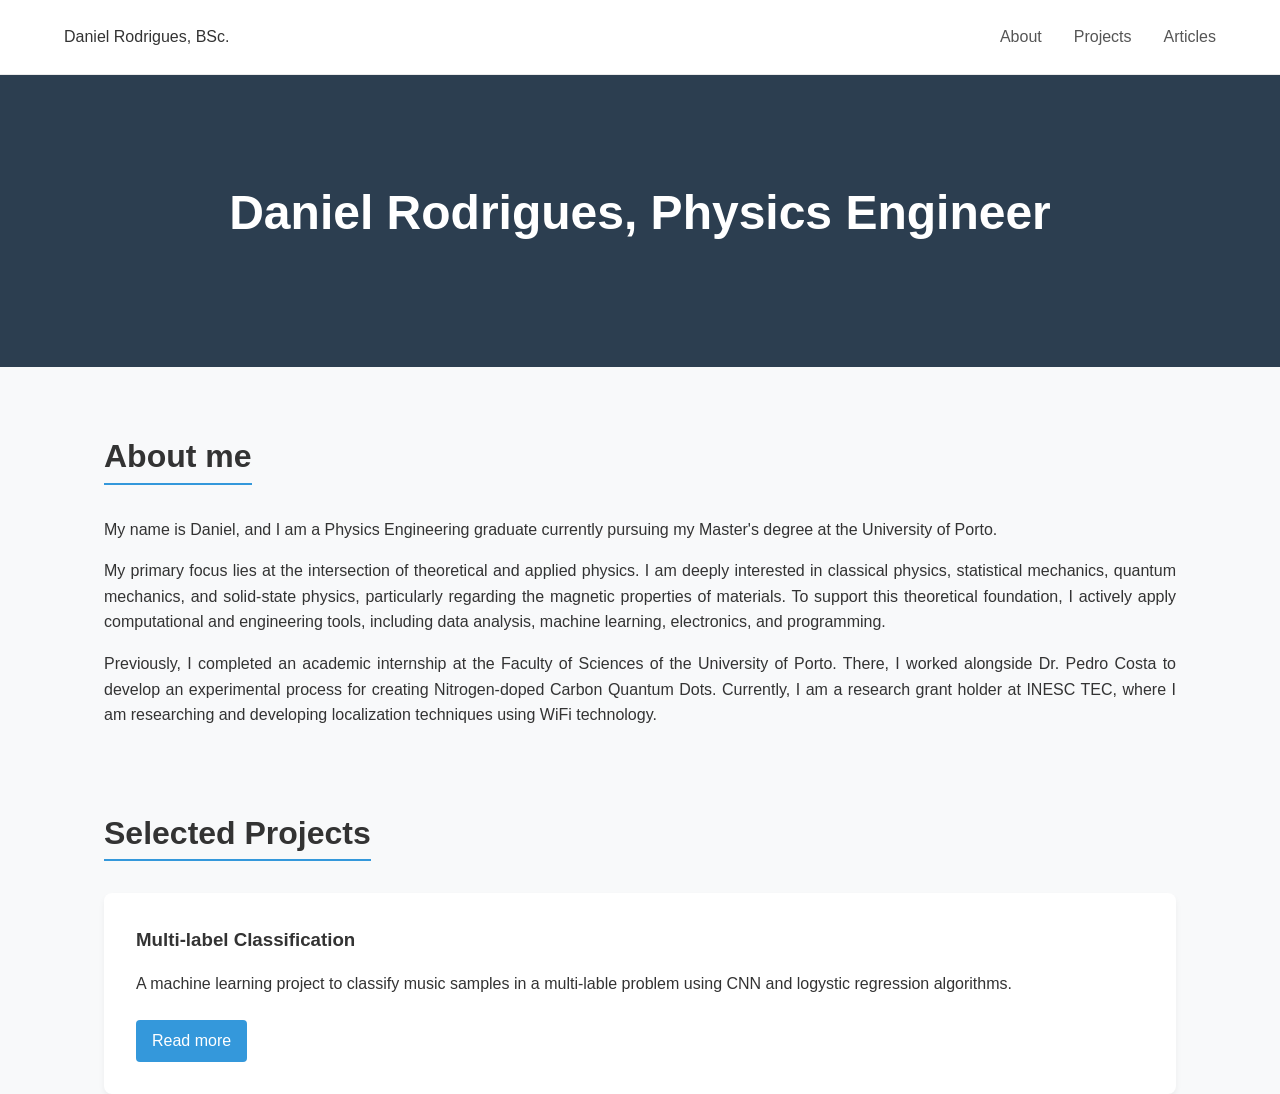
<file: index.html>
<!DOCTYPE html>
<html lang="en">
<head>
    <meta charset="UTF-8">
    <meta name="viewport" content="width=device-width, initial-scale=1.0">
    <title>Physics Portfolio</title>
    <link rel="stylesheet" href="style.css"> </head>
<body>

    <nav class="navbar">
        <div>Daniel Rodrigues, BSc.</div>
        <ul class="nav-links">
            <li><a href="#about">About</a></li>
            <li><a href="#projects">Projects</a></li>
            <li><a href="#articles">Articles</a></li>
        </ul>
    </nav>

    <header class="hero">
        <div class="hero-content">
            <h1>Daniel Rodrigues, Physics Engineer</h1>
        </div>
    </header>

    <section class="normal_sec" id="about">
        <h2> About me</h2>
        <p>My name is Daniel, and I am a Physics Engineering graduate currently pursuing my Master's degree at the University of Porto.</p>
        <p>My primary focus lies at the intersection of theoretical and applied physics. I am deeply interested in classical physics, 
            statistical mechanics, quantum mechanics, and solid-state physics, particularly regarding the magnetic properties of 
            materials. To support this theoretical foundation, I actively apply computational and engineering tools, including 
            data analysis, machine learning, electronics, and programming.
        </p>
        <p>Previously, I completed an academic internship at the Faculty of Sciences of the University of Porto. There, I worked
             alongside Dr. Pedro Costa to develop an experimental process for creating Nitrogen-doped Carbon Quantum Dots. 
             Currently, I am a research grant holder at INESC TEC, where I am researching and developing localization techniques
              using WiFi technology.
        </p>
    </section>

    <section class="section-container" id="projects">
        <h2>Selected Projects</h2>
        <div class="project-grid">
            
            <article class="card">
                <h3>Multi-label Classification</h3>
                <p>A machine learning project to classify music samples in a multi-lable problem using CNN and logystic regression algorithms.</p>
                <a href="./projects/multi_label_class/multi_label_class.html" class="btn">Read more</a>
            </article>
        </div>
    </section>

</body>
</html>
</file>
<file: style.css>
/* 1. Basic Reset & Typography */
* {
    margin: 0;
    padding: 0;
    box-sizing: border-box;
    font-family: -apple-system, BlinkMacSystemFont, "Segoe UI", Roboto, Helvetica, Arial, sans-serif;
}

body {
    background-color: #f8f9fa; /* Very light grey background */
    color: #333;
    line-height: 1.6;
}

/* 2. Navigation Bar */
.navbar {
    display: flex; /* Aligns items side-by-side */
    justify-content: space-between;
    align-items: center;
    padding: 1.5rem 5%;
    background-color: #ffffff;
    border-bottom: 1px solid #eaeaea;
}

.nav-links {
    list-style: none;
    display: flex;
    gap: 2rem;
}

.nav-links a {
    text-decoration: none;
    color: #555;
    font-weight: 500;
}

/* 3. Hero Section (Divided Section 1) */
.hero {
    background-color: #2c3e50; /* Dark blue/grey background */
    color: white;
    padding: 100px 5%;
    text-align: center;
}

.hero h1 {
    font-size: 3rem;
    margin-bottom: 1rem;
}

/*  Making a normal paragraph for the About me*/
.normal_sec {
    padding: 4rem 5%;
    max-width: 1200px;
    margin: 0 auto; /* Centers the content */
}

.normal_sec h2{
    margin-bottom: 2rem;
    font-size: 2rem;
    border-bottom: 2px solid #3498db;
    display: inline-block; /*keeps the like with the text */
}

.normal_sec p{
    margin-bottom: 1rem; /* to get some space between paragraphs*/
    text-align: justify;
}
/* 4. Projects Section & Grid Layout */
.section-container {
    padding: 0 5%;
    max-width: 1200px;
    margin: 0 auto; /* Centers the content */
}

.section-container h2 {
    margin-bottom: 2rem;
    font-size: 2rem;
    border-bottom: 2px solid #3498db; /* Blue accent line */
    display: inline-block;
}

/* This is the magic that makes a neat row of projects */
.project-grid {
    display: grid;
    grid-template-columns: repeat(auto-fit, minmax(300px, 1fr));
    gap: 2rem;
}

/* 5. The Individual Project Cards */
.card {
    background: white;
    padding: 2rem;
    border-radius: 8px;
    box-shadow: 0 4px 6px rgba(0,0,0,0.05); /* Soft shadow */
    transition: transform 0.2s; /* Smooth hover effect */
}

.card:hover {
    transform: translateY(-5px); /* Card lifts up slightly when hovered */
}

.card h3 {
    margin-bottom: 1rem;
}

.card p{
    text-align: justify;
}

.btn {
    display: inline-block;
    margin-top: 1.5rem;
    padding: 0.5rem 1rem;
    background-color: #3498db;
    color: white;
    text-decoration: none;
    border-radius: 4px;
}
</file>
